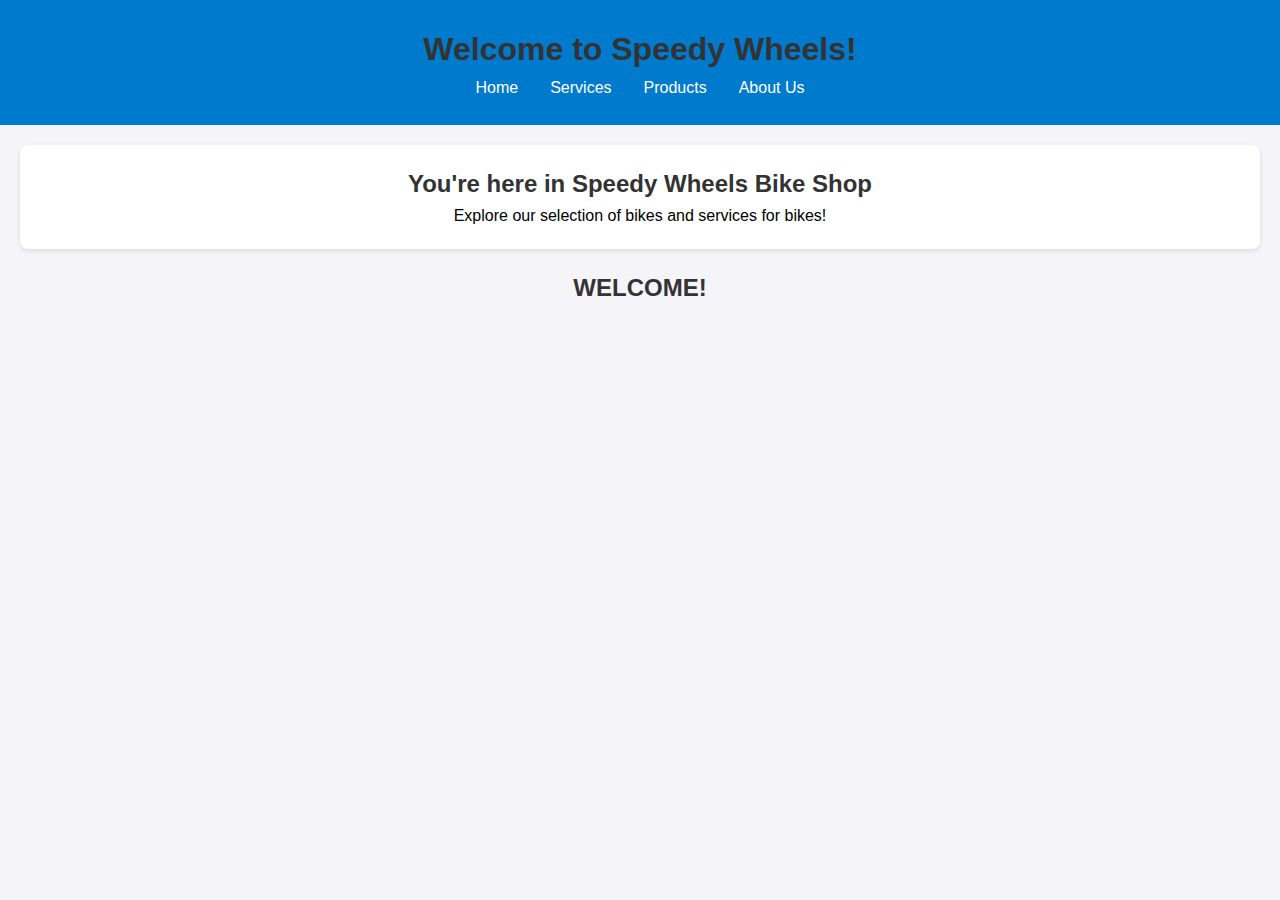
<file: index.html>
<!DOCTYPE html>
<html lang="en">
<head>
    <meta charset="UTF-8">
    <meta name="viewport" content="width=device-width, initial-scale=1.0">
    <title>Speedy Wheels - Home</title>
    <link rel="stylesheet" href="styles.css">
    <script src="https://code.jquery.com/jquery-3.6.0.min.js"></script>
</head>
<body>
    <header>
        <h1>Welcome to Speedy Wheels!</h1>
        <nav>
            <ul>
                <li><a href="index.html">Home</a></li>
                <li><a href="services.html">Services</a></li>
                <li><a href="products.html">Products</a></li>
                <li><a href="about.html">About Us</a></li>
            </ul>
        </nav>
    </header>

    <main>
        <section class="hero">
            <h2>You're here in Speedy Wheels Bike Shop</h2>
            <p>Explore our selection of bikes and services for bikes!</p>
        </section>
        <section class="featured-bikes">
            <h2>WELCOME!</h2>
            
        </section>
    </main>



    <script src="script.js"></script>
</body>
</html>
</file>
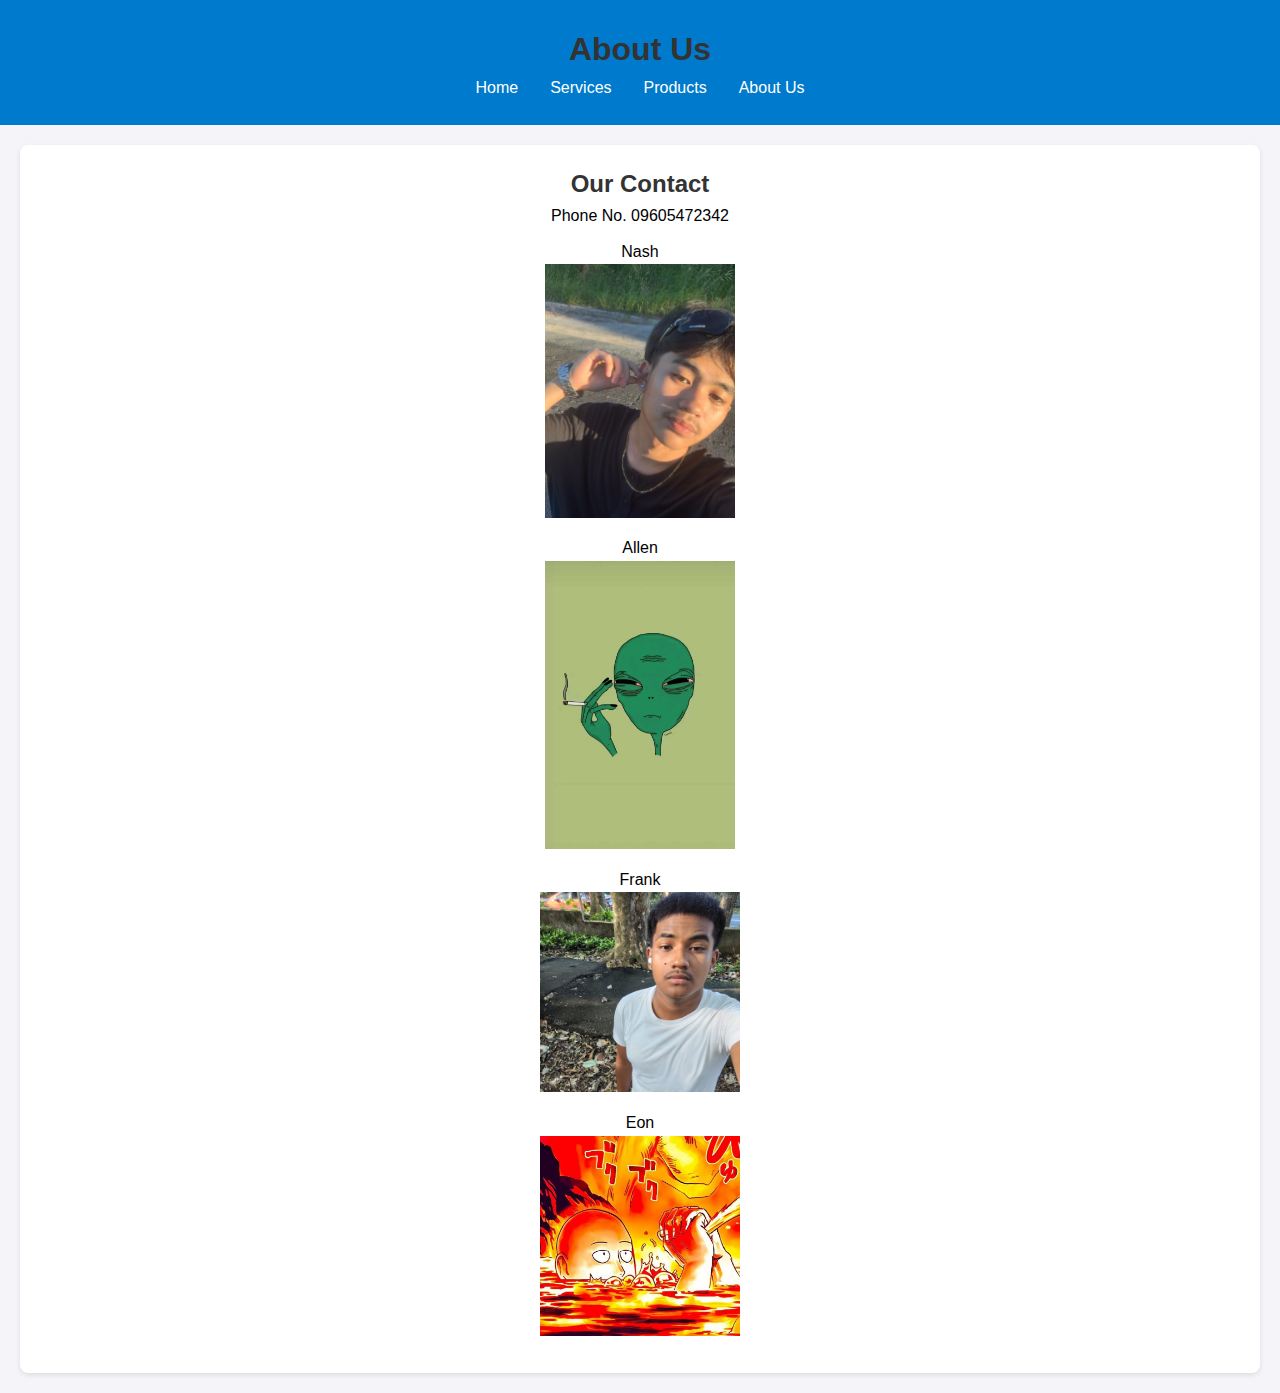
<file: about.html>
<!DOCTYPE html>
<html lang="en">
<head>
    <meta charset="UTF-8">
    <meta name="viewport" content="width=device-width, initial-scale=1.0">
    <title>About Us | Speedy Wheels</title>
    <link rel="stylesheet" href="styles.css">
    <script src="https://code.jquery.com/jquery-3.6.0.min.js"></script>
</head>
<body>
    <header>
        <h1>About Us</h1>
        <nav>
            <ul>
                <li><a href="index.html">Home</a></li>
                <li><a href="services.html">Services</a></li>
                <li><a href="products.html">Products</a></li>
                <li><a href="about.html">About Us</a></li>
            </ul>
        </nav>
    </header>

    <main>
        <section class="about">
            <h2>Our Contact</h2>
            <p>Phone No. 09605472342</p>
            <div class="bike">
                <p>Nash</p>
                <img class="img-nash" src="nash.jpg" alt="nash">
                
            </div>
            <div class="bike">
                <p>Allen</p>
                <img class="img-allen" src="allen.jpg" alt="allen">
               
            </div>
            <div class="bike">
                <p>Frank<p>
                <img class="img-frank" src="frank.jpg" alt="frank">
                
            </div>
            <div class="bike">
                <p>Eon</p>
                <img class="img-eon" src="eon.jpg" alt="eon">
                
            </div>
        </section>
    </main>


    <script src="script.js"></script>
</body>
</html>
</file>
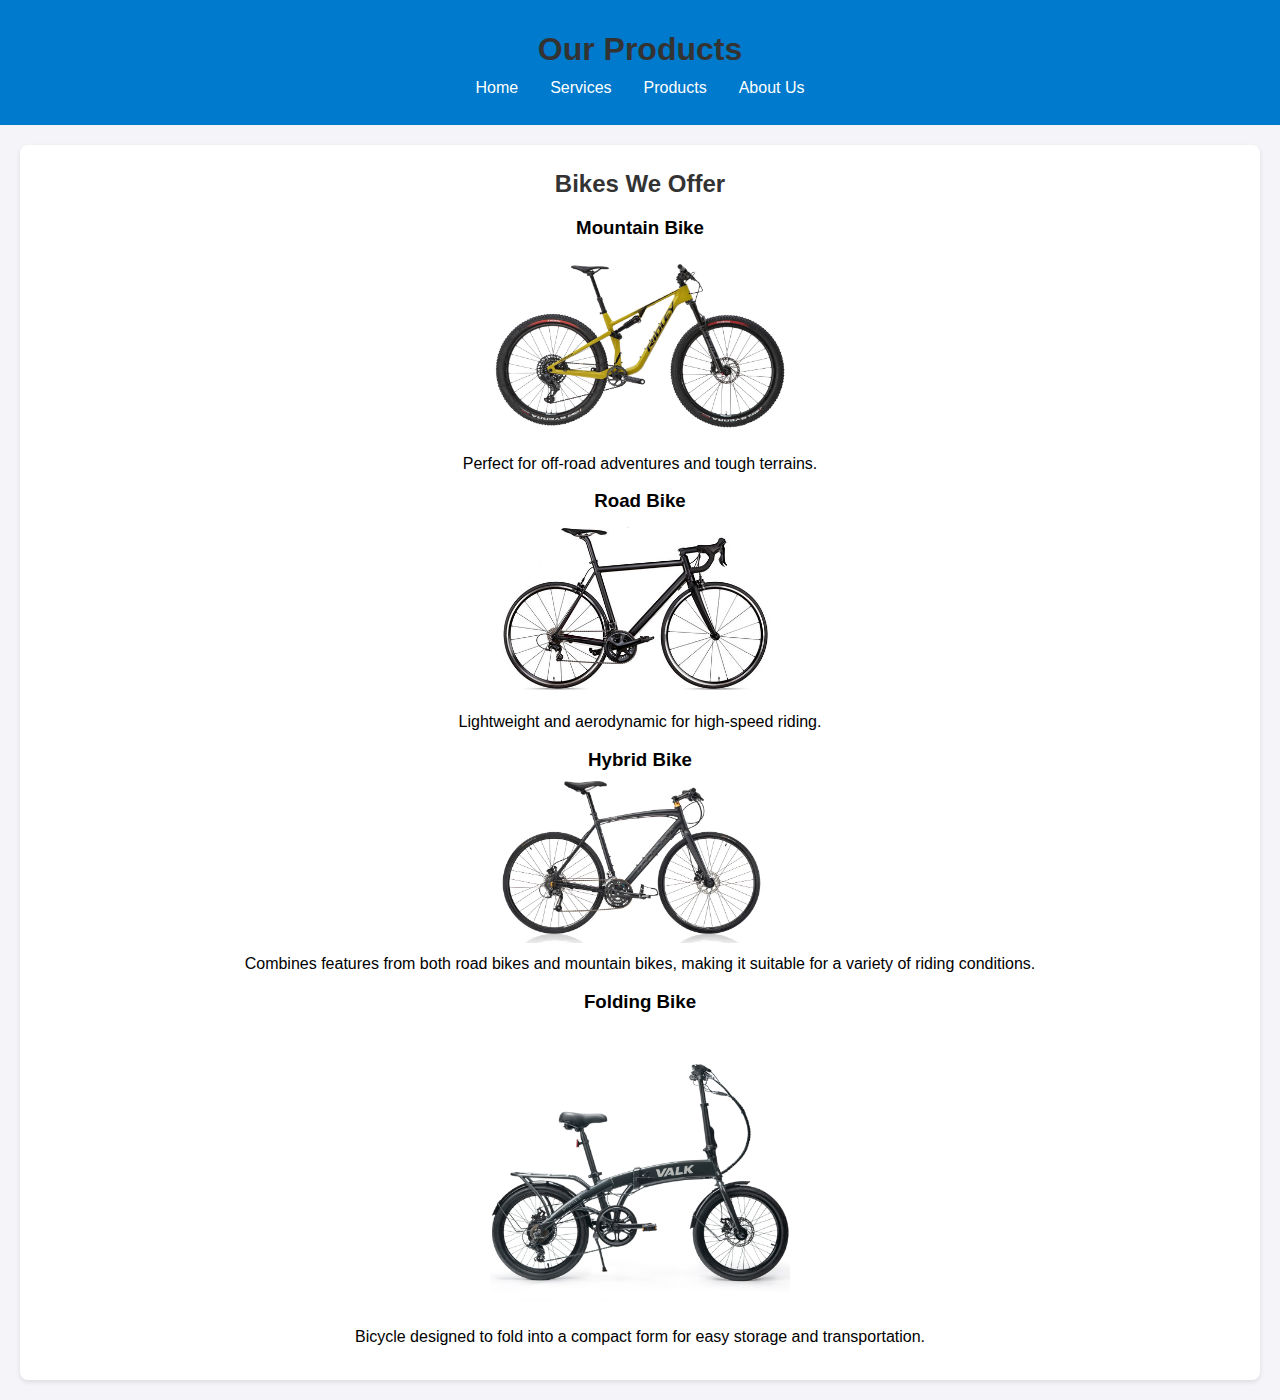
<file: products.html>
<!DOCTYPE html>
<html lang="en">
<head>
    <meta charset="UTF-8">
    <meta name="viewport" content="width=device-width, initial-scale=1.0">
    <title>Our Products | Speedy Wheels</title>
    <link rel="stylesheet" href="styles.css">
    <script src="https://code.jquery.com/jquery-3.6.0.min.js"></script>
</head>
<body>
    <header>
        <h1>Our Products</h1>
        <nav>
            <ul>
                <li><a href="index.html">Home</a></li>
                <li><a href="services.html">Services</a></li>
                <li><a href="products.html">Products</a></li>
                <li><a href="about.html">About Us</a></li>
            </ul>
        </nav>
    </header>

    <main>
        <section class="products">
            <h2>Bikes We Offer</h2>
            <ul>
                <div class="bike">
                    <h3>Mountain Bike</h3>
                    <img class="img-mountainbike" src="mountainbike.jpg" alt="Mountain Bike">
                    <p>Perfect for off-road adventures and tough terrains.</p>
                </div>
                <div class="bike">
                    <h3>Road Bike</h3>
                    <img class="img-roadbike" src="roadbike.jpg" alt="Road Bike">
                    <p>Lightweight and aerodynamic for high-speed riding.</p>
                </div>
                <div class="bike">
                    <h3>Hybrid Bike</h3>
                    <img class="img-hybridbike" src="hybridbike.webp" alt="Road Bike">
                    <p>Combines features from both road bikes and mountain bikes, making it suitable for a variety of riding conditions.</p>
                </div>
                <div class="bike">
                    <h3>Folding Bike</h3>
                    <img class="img-foldingbike" src="foldingbike.jpg" alt="Road Bike">
                    <p>Bicycle designed to fold into a compact form for easy storage and transportation.</p>
                </div>
                
            </ul>
        </section>
    </main>


    <script src="script.js"></script>
</body>
</html>
</file>
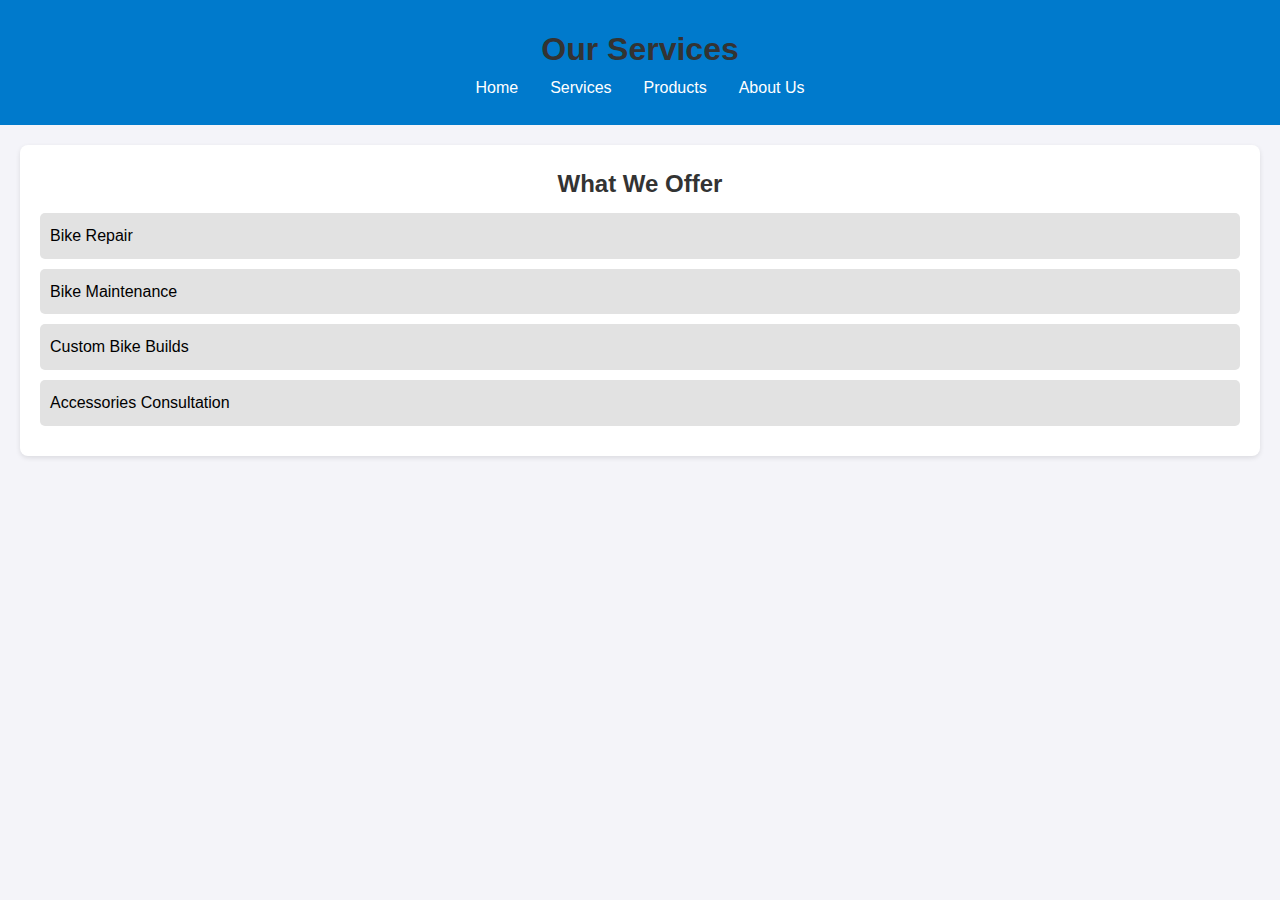
<file: services.html>
<!DOCTYPE html>
<html lang="en">
<head>
    <meta charset="UTF-8">
    <meta name="viewport" content="width=device-width, initial-scale=1.0">
    <title>Our Services | Speedy Wheels</title>
    <link rel="stylesheet" href="styles.css">
    <script src="https://code.jquery.com/jquery-3.6.0.min.js"></script>
</head>
<body>
    <header>
        <h1>Our Services</h1>
        <nav>
            <ul>
                <li><a href="index.html">Home</a></li>
                <li><a href="services.html">Services</a></li>
                <li><a href="products.html">Products</a></li>
                <li><a href="about.html">About Us</a></li>
            </ul>
        </nav>
    </header>

    <main>
        <section class="services">
            <h2>What We Offer</h2>
            <ul>
                <li>Bike Repair</li>
                <li>Bike Maintenance</li>
                <li>Custom Bike Builds</li>
                <li>Accessories Consultation</li>
            </ul>
        </section>
    </main>



    <script src="script.js"></script>
</body>
</html>
</file>
<file: styles.css>
* {
    box-sizing: border-box;
    margin: 0;
    padding: 0;
}

body {
    font-family: 'Arial', sans-serif;
    line-height: 1.6;
    background-color: #f4f4f9; /* Light background */
}

header {
    background: #007acc; /* Header color */
    padding: 1.5em;
    text-align: center;
    color: white;
}

h1, h2 {
    text-align: center;
    color: #333;
}
p {
    text-align: center;
}
nav ul {
    list-style-type: none;
    display: flex;
    justify-content: center;
    padding: 0;
}

nav a {
    text-decoration: none;
    color: white;
    padding: 0.5em 1em;
}

nav a:hover {
    background: #005f99; /* Color change on hover */
    border-radius: 5px;
}

footer {
    background: #333; /* Footer color */
    color: white;
    text-align: center;
    padding: 1em;
    position: relative;
    bottom: 0;
    width: 100%;
}

.hero, .services, .products, .about {
    margin: 20px;
    padding: 20px;
    background: #fff; /* Section background */
    border-radius: 8px;
    box-shadow: 0 2px 5px rgba(0, 0, 0, 0.1);
}

.bike {
    margin: 10px;
    text-align: center;
}

.products ul, .services ul {
    list-style-type: none;
    padding: 0;
}

.products li, .services li {
    background: #e2e2e2; /* Item background */
    margin: 10px 0;
    padding: 10px;
    border-radius: 5px;
}
.img-mountainbike { 
 width: 300px;
}
.img-roadbike {
    width: 300px;
}
.img-hybridbike {
    width: 300px;
}
.img-foldingbike {
    width: 300px;
}
.img-nash {
    width: 190px;

}
.img-allen {
    width: 190px;
}
.img-frank {
    width: 200px;

}
.img-eon {
    width: 200px;
}
</file>
